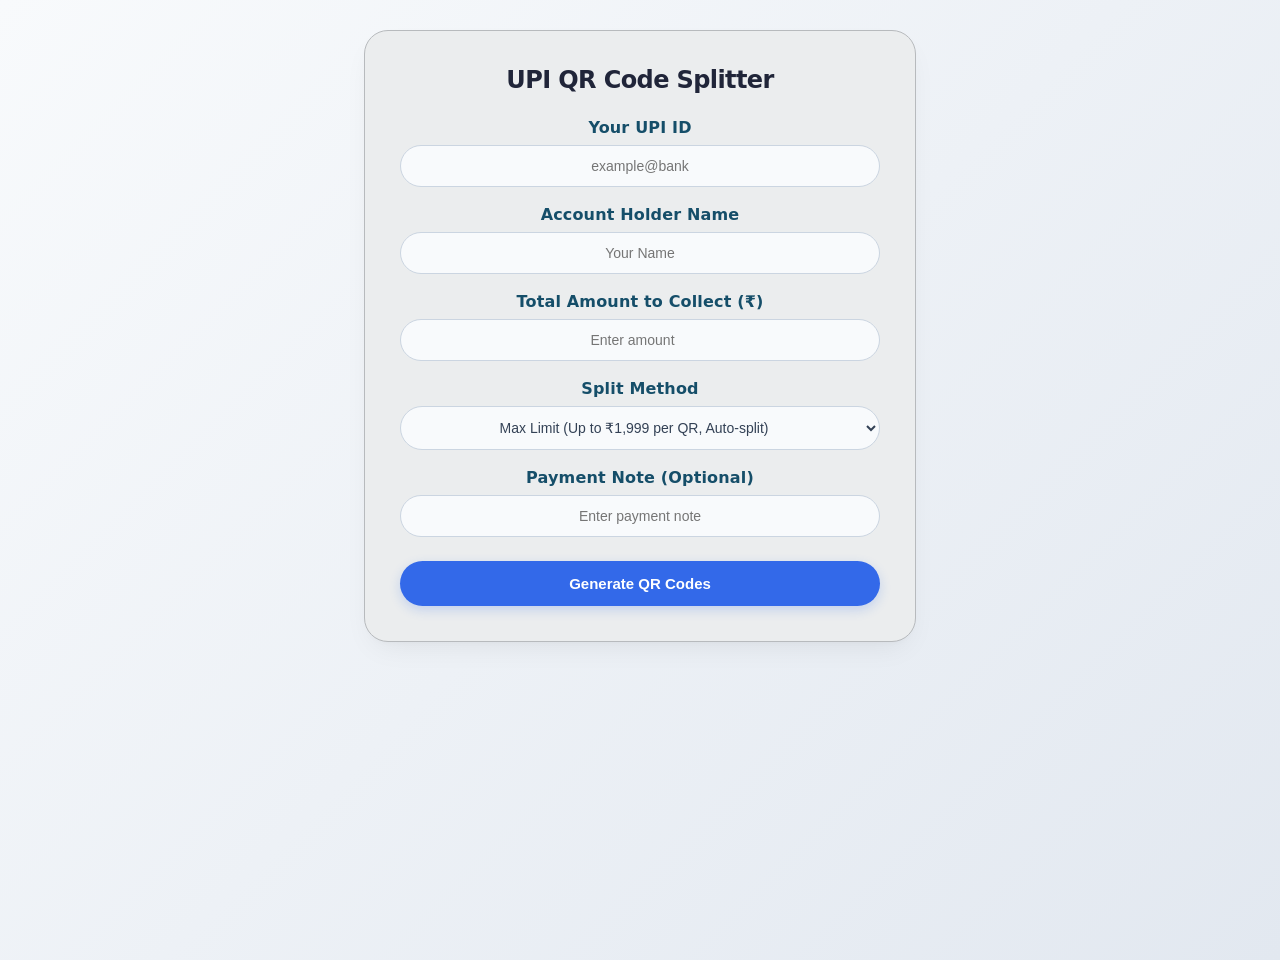
<file: index.html>
<!DOCTYPE html>
<html lang="en">
<head>
    <meta charset="UTF-8">
    <meta name="viewport" content="width=device-width, initial-scale=1.0">
    <title>UPI QR Splitter Tool</title>
    <!-- Link your custom CSS file -->
    <link rel="stylesheet" href="style.css">
</head>
<body>

    <div class="container">
        <h1>UPI QR Code Splitter</h1>
        
        <!-- Input Form -->
        <div class="form-group no-print">
            <label for="upiId">Your UPI ID</label>
            <input type="text" id="upiId" placeholder="example@bank">

            <label for="name">Account Holder Name</label>
            <input type="text" id="name" placeholder="Your Name">

            <label for="totalAmount">Total Amount to Collect (₹)</label>
            <input type="number" id="totalAmount" placeholder="Enter amount" min="100" step="100">

            <label for="splitMethod">Split Method</label>
            <select id="splitMethod" onchange="togglePartsInput()">
                <option value="max">Max Limit (Up to ₹1,999 per QR, Auto-split)</option>
                <option value="equal">Equal Parts (Specify number of parts)</option>
            </select>

            <div id="partsGroup" style="display: none;">
                <label for="numParts">Number of Parts</label>
                <input type="number" id="numParts" placeholder="Enter number of parts" min="1">
            </div>

            <label for="note">Payment Note (Optional)</label>
            <input type="text" id="note" placeholder="Enter payment note">

            <button onclick="generateQRs()">Generate QR Codes</button>
        </div>

        <!-- Printable Area Container -->
        <div id="printableArea"></div>
    </div>

    <!-- Link your custom JavaScript file -->
    <script src="script.js"></script>
</body>
</html>
</file>
<file: style.css>
body {
    font-family: 'Inter', system-ui, -apple-system, sans-serif;
    background: linear-gradient(135deg, #f8fafc 0%, #e2e8f0 100%);
    color: #1e293b;
    margin: 0;
    padding: 30px 20px;
    min-height: 100vh;
}

.container {
    max-width: 480px;
    margin: 0 auto;
    background: #ebedee;
    padding: 35px;
    border-radius: 24px;
    box-shadow: 0 12px 30px -10px rgba(0, 0, 0, 0.08), 0 4px 6px -4px rgba(0, 0, 0, 0.03);
    border: 1px solid #b7babd;
}

h1 {
    font-size: 24px;
    font-weight: 700;
    margin-top: 0;
    margin-bottom: 24px;
    color: #202539;
    letter-spacing: -0.025em;
    text-align: center;
}

/* Centered, larger, and professionally colored labels */
label {
    display: block;
    font-size: 16px; /* Slightly increased font size */
    font-weight: 700; /* Extra bold */
    margin-bottom: 8px;
    margin-top: 18px;
    color: #154e69; /* Rich professional dark slate color */
    text-align: center; /* Centered alignment */
    letter-spacing: 0.01em;
}

input, select {
    width: 100%;
    padding: 12px 18px;
    border: 1px solid #cbd5e1;
    border-radius: 50px;
    box-sizing: border-box;
    font-size: 14px;
    background-color: #f8fafc;
    color: #334155;
    transition: all 0.2s ease;
    text-align: center;
}

input:focus, select:focus {
    outline: none;
    border-color: #2563eb;
    background-color: #fff;
    box-shadow: 0 0 0 4px rgba(37, 99, 235, 0.12);
}

button {
    width: 100%;
    background-color: #3369e9;
    color: white;
    padding: 14px;
    border: none;
    border-radius: 50px;
    font-size: 15px;
    font-weight: 600;
    cursor: pointer;
    margin-top: 24px;
    transition: background-color 0.2s ease, transform 0.1s ease;
    box-shadow: 0 4px 12px rgba(37, 99, 235, 0.2);
}

button:hover {
    background-color: #1d4ed8;
}

button:active {
    transform: scale(0.98);
}

.summary-header {
    display: flex;
    justify-content: space-between;
    align-items: center;
    border-bottom: 1px solid #e2e8f0;
    padding-bottom: 15px;
    margin-top: 20px;
}

.summary-header h2 {
    font-size: 16px;
    font-weight: 600;
    margin: 0;
    color: #1e293b;
}

.summary-header p {
    font-size: 12px;
    color: #64748b;
    margin: 4px 0 0 0;
}

.print-btn {
    width: auto;
    background-color: #334155;
    padding: 8px 16px;
    font-size: 12px;
    border-radius: 50px;
    margin-top: 0;
    box-shadow: none;
}

.print-btn:hover {
    background-color: #1e293b;
}

.card {
    border: 1px solid #e2e8f0;
    background-color: #ffffff;
    padding: 24px;
    border-radius: 20px;
    text-align: center;
    margin-top: 20px;
    box-shadow: 0 8px 20px -4px rgba(0, 0, 0, 0.04);
}

.card h3 {
    margin: 0 0 5px 0;
    font-size: 15px;
    color: #334155;
}

.amount-text {
    font-size: 28px;
    font-weight: 800;
    color: #2563eb;
    margin-bottom: 14px;
    letter-spacing: -0.03em;
}

.qr-image {
    background: #ffffff;
    padding: 14px;
    border-radius: 16px;
    border: 1px solid #f1f5f9;
    box-shadow: 0 4px 6px rgba(0, 0, 0, 0.03);
    width: 170px;
    height: 170px;
    margin: 0 auto 14px auto;
}

.upi-text {
    font-size: 13px;
    color: #475569;
    margin-bottom: 18px;
    font-family: monospace;
    background: #f8fafc;
    border: 1px solid #e2e8f0;
    padding: 6px 14px;
    border-radius: 50px;
    display: inline-block;
}

.download-btn {
    width: auto;
    background-color: #eff6ff;
    color: #2563eb;
    border: 1px solid #bfdbfe;
    padding: 8px 16px;
    font-size: 13px;
    border-radius: 50px;
    margin-top: 0;
    font-weight: 600;
    box-shadow: none;
}

.download-btn:hover {
    background-color: #dbeafe;
}

/* Print styles */
@media print {
    body {
        background: white;
        padding: 0;
    }
    body * {
        visibility: hidden;
    }
    #printableArea, #printableArea * {
        visibility: visible;
    }
    #printableArea {
        position: absolute;
        left: 0;
        top: 0;
        width: 100%;
    }
    .no-print {
        display: none !important;
    }
    .card {
        border: none;
        box-shadow: none;
    }
}
</file>
